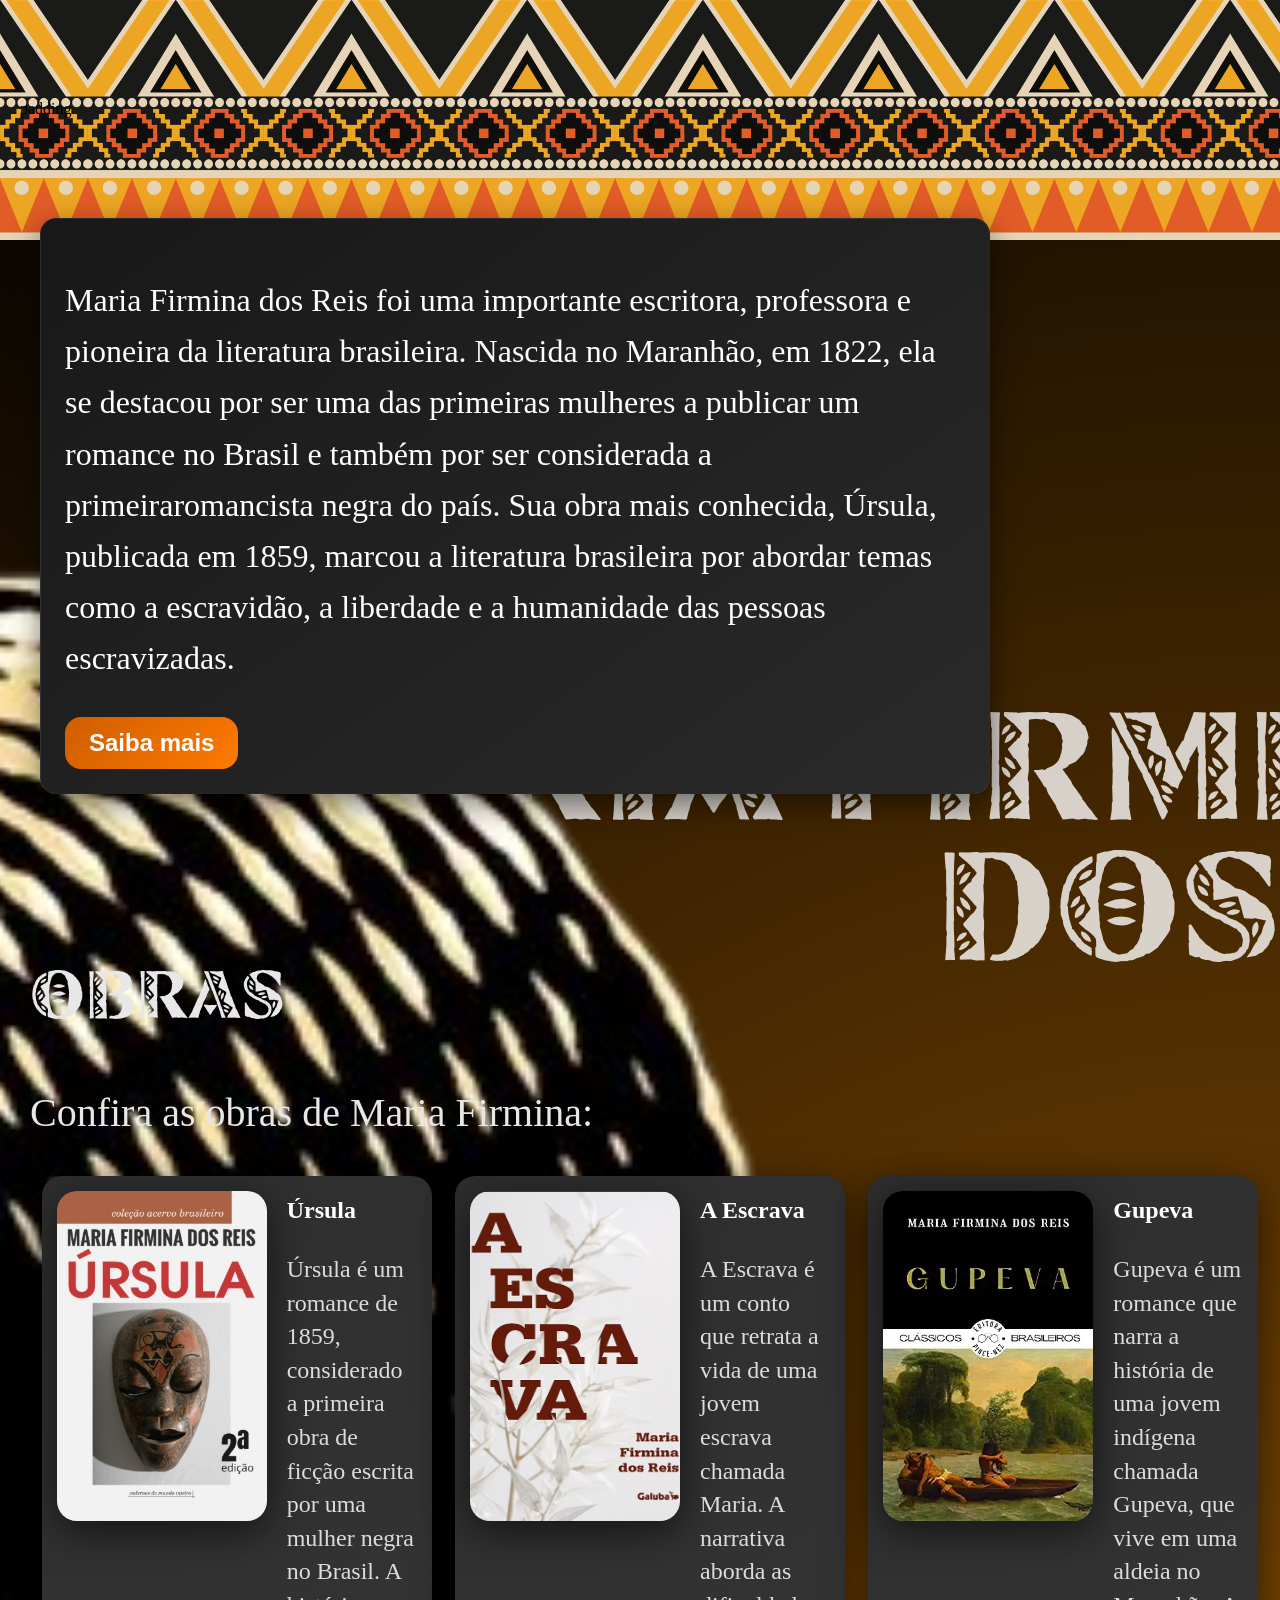
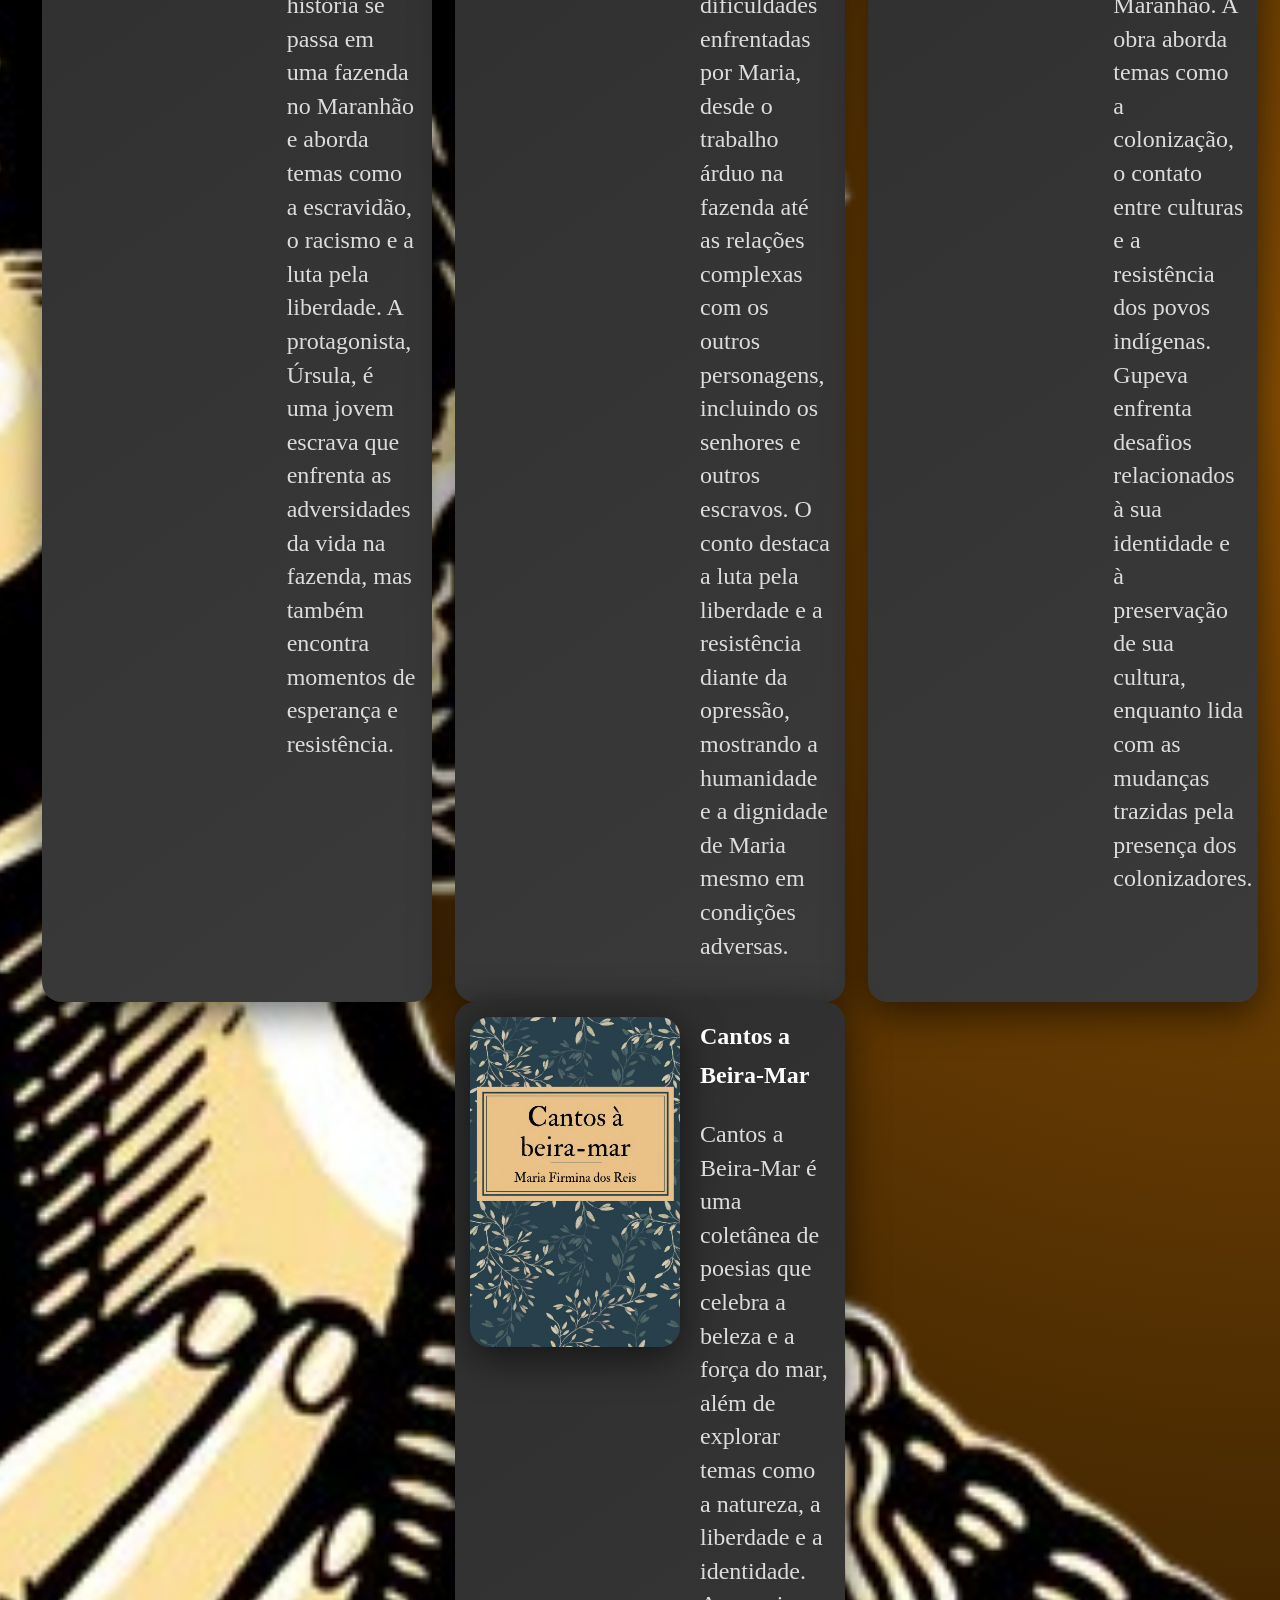
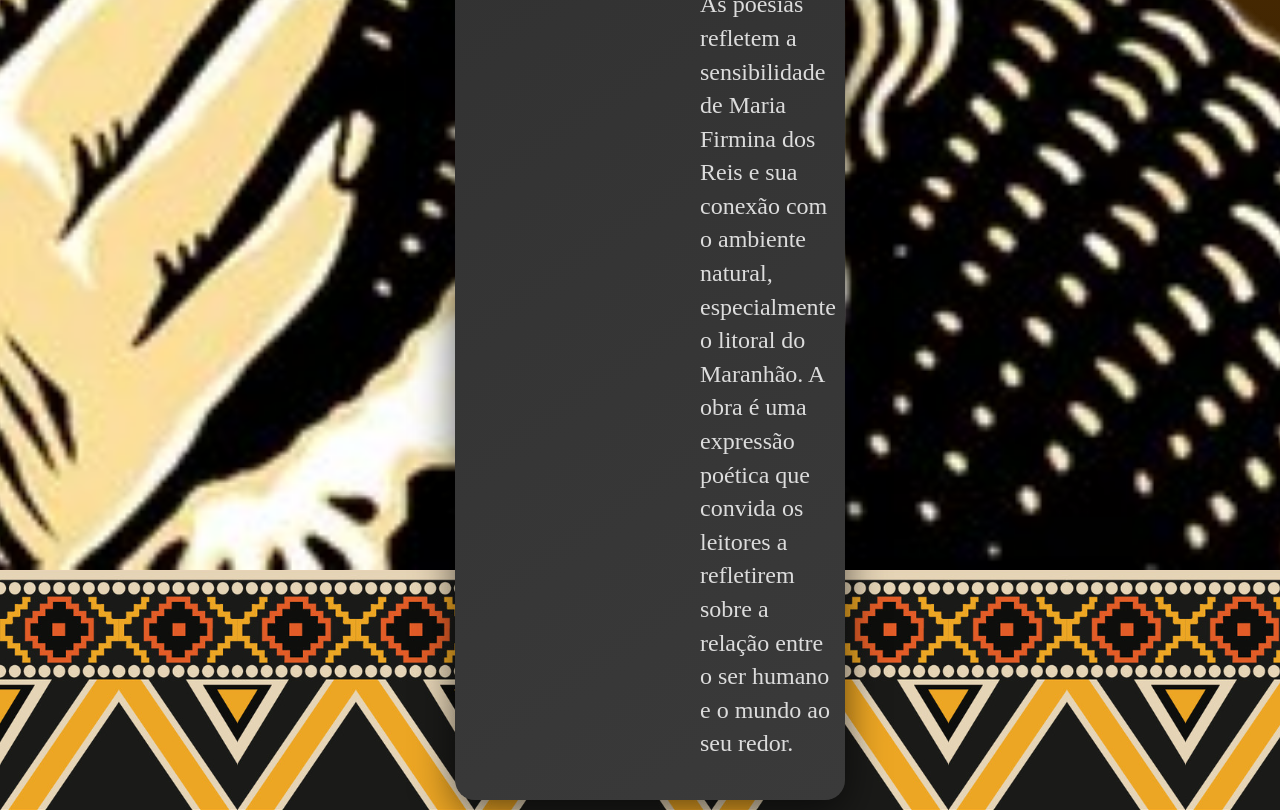
<file: Index.html>
<!doctype html>
<html lang="en">
  <head>
    <meta charset="UTF-8" />
    <meta name="viewport" content="width=device-width, initial-scale=1.0" />
    <title>Maria Firmina</title>
    <link rel="stylesheet" href="style.css" />
  </head>

  <template id="template-modal-livro">
    <div class="modal-livro">
      <div class="modal-content-livro">
        <div class="livro-layout">
          <div class="col-esquerda">
            <img class="livro-capa" />
          </div>

          <div class="col-direita">
            <h2 class="livro-titulo"></h2>
            <div class="livro-bloco">
              <h3>Resumo</h3>
              <div class="livro-resumo"></div>
            </div>

            <div class="livro-bloco">
              <h3>Contexto Histórico</h3>
              <div class="livro-contexto"></div>
            </div>
            <div class="livro-footer">
              <div class="livro-info"></div>
              <a class="livro-download" target="_blank">Download do PDF</a>
            </div>
          </div>
        </div>
      </div>
    </div>
  </template>

  <body>
    <div class="bg-wrapper">
      <div class="bg-pattern-top"></div>

      <div class="bg-firmina-wrapper">
        <img src="assets/firmina.png" class="bg-firmina" />
      </div>

      <div class="bg-pattern-bottom"></div>
      <h1>
        Maria Firmina<br />
        <span class="indent">Dos Reis</span>
      </h1>

      <div class="conteudo">
        padding

        <div class="biografia">
          <p id="resumo" class="txt_bio"></p>

          <!-- Btn cmc dsbltd at o fetch trmnr -->
          <button
            id="btn-saiba-mais"
            onclick="abrirModal()"
            type="button"
            disabled
            class="button"
          >
            Saiba mais
          </button>
        </div>

        <div class="obras">
          <h2>Obras</h2>
          <p>Confira as obras de Maria Firmina:</p>
          <ul>
            <li class="container-livro">
              <a
                onclick="
                  abrirModalLivro(
                    'template-modal-livro',
                    'main-modal',
                    'ursula-object',
                  )
                "
              >
                <img src="assets/capas/ursula.png" alt="Úrsula" class="capa" />
                <div class="sinopse">
                  <h3 class="titulo_obra">Úrsula</h3>
                  <p id="sinopse-ursula" class="txt_sinopse"></p>
                </div>
              </a>
            </li>

            <li class="container-livro">
              <a
                onclick="
                  abrirModalLivro(
                    'template-modal-livro',
                    'main-modal',
                    'escrava-object',
                  )
                "
              >
                <img
                  src="assets/capas/escrava.png"
                  alt="A Escrava"
                  class="capa"
                />
                <div class="sinopse">
                  <h3 class="titulo_obra">A Escrava</h3>
                  <p id="sinopse-escrava" class="txt_sinopse"></p>
                </div>
              </a>
            </li>

            <li class="container-livro">
              <a
                onclick="
                  abrirModalLivro(
                    'template-modal-livro',
                    'main-modal',
                    'gupeva-object',
                  )
                "
              >
                <img src="assets/capas/gupeva.png" alt="Gupeva" class="capa" />
                <div class="sinopse">
                  <h3 class="titulo_obra">Gupeva</h3>
                  <p id="sinopse-gupeva" class="txt_sinopse"></p>
                </div>
              </a>
            </li>

            <li class="container-livro">
              <a
                onclick="
                  abrirModalLivro(
                    'template-modal-livro',
                    'main-modal',
                    'cantos-object',
                  )
                "
              >
                <img
                  src="assets/capas/cantos.png"
                  alt="Cantos a Beira-Mar"
                  class="capa"
                />
                <div class="sinopse">
                  <h3 class="titulo_obra">Cantos a Beira-Mar</h3>
                  <p id="sinopse-cantos" class="txt_sinopse"></p>
                </div>
              </a>
            </li>
          </ul>
        </div>

        <div id="modal" class="modal">
          <div>
            <p id="texto-completo"></p>
            <!-- texto preenchido via JS -->
            <button onclick="fecharModal()">Fechar</button>
            
          </div>
        </div>
      </div>
    </div>

    <div id="main-modal"></div>

    <script src="script.js"></script>
  </body>
</html>
</file>
<file: style.css>
body {
  margin: 0;
  background: black;
}

.conteudo {
  position: relative;
  z-index: 10;
  pointer-events: auto;
  padding-top: 100px;
  padding-left: 20px;
}

.bg-wrapper {
  position: relative;
  min-height: 100vh;
  overflow: hidden;

  background: radial-gradient(
    circle at right,
    rgb(219, 126, 5) -60%,
    rgba(0, 0, 0, 0.98) 100%
  );
}

@font-face {
  font-family: "Zinjaro";
  src: url("assets/Zinjaro_Std_Regular.otf") format("opentype");
  font-weight: normal;
  font-style: normal;
}

h1 {
  position: absolute;

  top: 15%;
  left: 40%;

  transform: translateX(-20%);

  z-index: 1;

  font-weight: normal;
  font-family: "Zinjaro", serif;
  font-size: 160px;

  color: rgba(255, 255, 255, 0.788);

  pointer-events: none;
  white-space: nowrap;
}

.indent {
  display: inline-block;
  margin-left: 45rem;
}

h2 {
  font-weight: normal;
  font-family: "Zinjaro", serif;
  font-size: 70px;
  color: rgb(231, 231, 231);
}

p {
  font-size: 40px;
  color: rgb(231, 231, 231);
}

#resumo {
  color: #ffffff;
  font-size: 32px;
  line-height: 1.6;
}

.txt_bio {
  color: #ffffff;
  font-size: 18px;
  line-height: 1.6;
}

.sinopse {
  color: #ffffff;
  font-size: 16px;
  line-height: 1.6;
  flex: 1;
  min-width: 0;
}

.txt_sinopse {
  color: #ffffff;
  font-size: 25px;
  line-height: 1.6;
  flex: 1;
  min-width: 0;
}

.biografia {
  background: linear-gradient(145deg, #181818, #2a2a2a);
  border: 1px solid rgba(255, 255, 255, 0.05);
  box-shadow: 0 10px 30px rgba(0, 0, 0, 0.5);
  backdrop-filter: blur(6px);
  padding: 24px;
  border-radius: 16px;
  max-width: 900px;
  margin: 100px 0 20px 20px;
}

.button {
  display: inline-block;

  margin-left: auto;

  background: linear-gradient(135deg, #cf5d00, #ff7a00);
  color: #fff;

  text-decoration: none;
  border: none;
  outline: none;

  padding: 12px 24px;
  border-radius: 16px;

  font-size: 24px;
  font-weight: 600;

  transition: all 0.2s ease;
}
.button:hover {
  transform: translateY(-2px) scale(1.03);
  box-shadow: 0 10px 25px rgba(207, 93, 0, 0.4);
}

a {
  text-decoration: none;
  color: inherit;
}

.obras {
  width: auto;
  background-color: transparent;
  padding: 10px;
  border-radius: 10px;
  margin-top: 12vh;
}

.obras ul {
  list-style: none;
  display: flex;
  flex-wrap: wrap;
  justify-content: space-around;
  margin: 0;
  padding: 0;
}

.container-livro {
  width: auto;
  background: linear-gradient(145deg, #2e2e2e, #3a3a3a);
  padding: 15px;
  border-radius: 20px;
  box-shadow: 0 10px 40px rgba(0, 0, 0, 0.6);
  transition:
    transform 0.3s ease-in-out,
    box-shadow 0.3s ease-in-out;
}

.container-livro:hover {
  transform: translateY(-30px);
  box-shadow: 0 15px 50px rgba(0, 0, 0, 0.8);
}

.container-livro h3 {
  margin: 0 0 10px;
  font-size: 1.5rem;
}

.container-livro p {
  font-size: 1.5rem;
  line-height: 1.4;
  color: #dcdcdc;
}

.container-livro a {
  text-decoration: none;
  color: #ffffff;
  display: flex;
  flex-direction: row;
  max-width: 40vh;
  justify-content: flex-start;
  align-items: flex-start;
  gap: 20px;
  flex-wrap: nowrap;
}

.capa {
  width: 210px;
  height: 330px;
  border-radius: 20px;
  object-fit: cover;
  box-shadow: 0 10px 40px rgba(0, 0, 0, 0.6);
}

.modal {
  position: fixed;
  top: 0;
  left: 0;
  width: 100%;
  height: 100%;

  display: flex;
  align-items: center;
  justify-content: center;

  background: rgba(0, 0, 0, 0.7);
  backdrop-filter: blur(5px);

  opacity: 0;
  pointer-events: none;
  transition: opacity 0.3s ease;
}

.modal.ativo {
  opacity: 1;
  pointer-events: all;
}

.modal > div {
  background: #1e1e1e;
  color: #fff;

  padding: 30px;
  border-radius: 16px;

  height: 75%;

  max-height: 80vh;
  overflow-y: auto;

  max-width: 50vw;

  box-shadow: 0 10px 40px rgba(0, 0, 0, 0.6);

  transform: translateY(20px);
  transition: transform 0.3s ease;
}

.modal.ativo > div {
  transform: translateY(0);
}

#texto-completo {
  padding-top: 5px;
  font-size: 30px;
  line-height: 1.6;
  margin-bottom: 20px;
  white-space: pre-line;
}

.modal button {
  margin: 0 auto;

  background: linear-gradient(135deg, #cf5d00, #ff7a00);
  color: #fff;

  text-decoration: none;
  padding: 16px 28px;
  border-radius: 10px;

  font-size: 28px;
  font-weight: 600;

  transition: all 0.2s ease;
}

.modal button:hover {
  transform: translateY(-2px) scale(1.03);
  box-shadow: 0 10px 25px rgba(207, 93, 0, 0.4);
}

.modal-livro {
  position: fixed;
  inset: 0;

  display: flex;
  align-items: center;
  justify-content: center;

  background: rgba(0, 0, 0, 0.75);
  backdrop-filter: blur(6px);

  z-index: 9999;

  opacity: 0;
  pointer-events: none;
  transition: opacity 0.25s ease;
}

.modal-livro.ativo {
  opacity: 1;
  pointer-events: all;
}

.modal-content-livro {
  background: #1c1c1c;
  color: #eaeaea;

  width: 85vw;
  height: 85vh;

  border-radius: 12px;
  padding: 24px;

  display: flex;
  flex-direction: column;

  overflow: hidden;

  box-shadow: 0 20px 60px rgba(0, 0, 0, 0.6);

  transform: translateY(20px);
  transition: transform 0.25s ease;
}

.modal-livro.ativo .modal-content-livro {
  transform: translateY(0);
}

.livro-layout {
  display: grid;
  grid-template-columns: 35% 1fr;
  gap: 32px;
  height: 100%;

  align-items: stretch;
}

.col-esquerda {
  display: flex;
  align-items: center;
  justify-content: center;
}

.livro-capa {
  width: 100%;
  max-height: 100%;
  object-fit: contain;

  border-radius: 8px;
  box-shadow: 0 8px 25px rgba(0, 0, 0, 0.5);
}

.col-direita {
  display: flex;
  flex-direction: column;
  gap: 16px;

  overflow-y: hidden;
}

.livro-titulo {
  font-weight: normal;
  font-family: "Zinjaro", serif;
  font-size: 7rem;
  text-align: center;

  padding: 0;
  margin-bottom: 0px;

  letter-spacing: 1px;

  border-bottom: 1px solid #333;
}

.col-direita {
  display: flex;
  flex-direction: column;
  gap: 24px;

  overflow-y: auto;
  padding-right: 12px;
}

.livro-info {
  font-size: 24px;
  color: #aaa;
}

.livro-download {
  margin: 0 auto;

  background: linear-gradient(135deg, #cf5d00, #ff7a00);
  color: #fff;

  text-decoration: none;
  padding: 20px 32px;
  border-radius: 10px;

  font-size: 28px;
  font-weight: 600;

  transition: all 0.2s ease;
}

.livro-download:hover {
  transform: translateY(-2px) scale(1.03);
  box-shadow: 0 10px 25px rgba(207, 93, 0, 0.4);
}

.livro-bloco h3 {
  font-size: 3rem;
  margin-bottom: 8px;
  color: #fff;
  border-left: 4px solid #cf5d00;
  padding-left: 10px;
}

.livro-resumo,
.livro-contexto {
  font-size: 2rem;
  background: #252525;
  padding: 16px;
  border-radius: 8px;
  line-height: 1.5;
  white-space: pre-line;
}

.livro-footer {
  display: flex;
  align-items: center;
  justify-content: space-between;
  margin-top: 12px;
  margin-bottom: 50px;
}

.bg-pattern-top {
  position: absolute;
  top: 0;
  left: 0;
  width: 100%;
  height: 240px;

  background-image: url("assets/pattern_cima.png");
  background-repeat: repeat-x;
  background-size: auto 100%;
  z-index: 0;
}

.bg-pattern-bottom {
  position: absolute;
  bottom: 0;
  left: 0;
  width: 100%;
  height: 240px;

  background-image: url("assets/pattern_baixo.png");
  background-repeat: repeat-x;
  background-size: auto 100%;
  z-index: 0;
}

.bg-pattern-top,
.bg-pattern-bottom {
  z-index: 1;
  pointer-events: none;
}

.bg-firmina {
  position: absolute;
  right: -420px;
  bottom: 240px;

  height: 80%;

  object-fit: contain;

  transform: scaleX(-1) scale(1);
  transform-origin: bottom center;

  pointer-events: auto;
  transition:
    transform 0.3s ease-in-out,
    box-shadow 0.3s ease-in-out;

  z-index: 5;
}

@media (max-width: 768px) {
  .container-livro a {
    flex-direction: column;
    align-items: center;
    text-align: center;
  }

  .capa {
    width: 180px;
    height: auto;
  }
}
</file>
